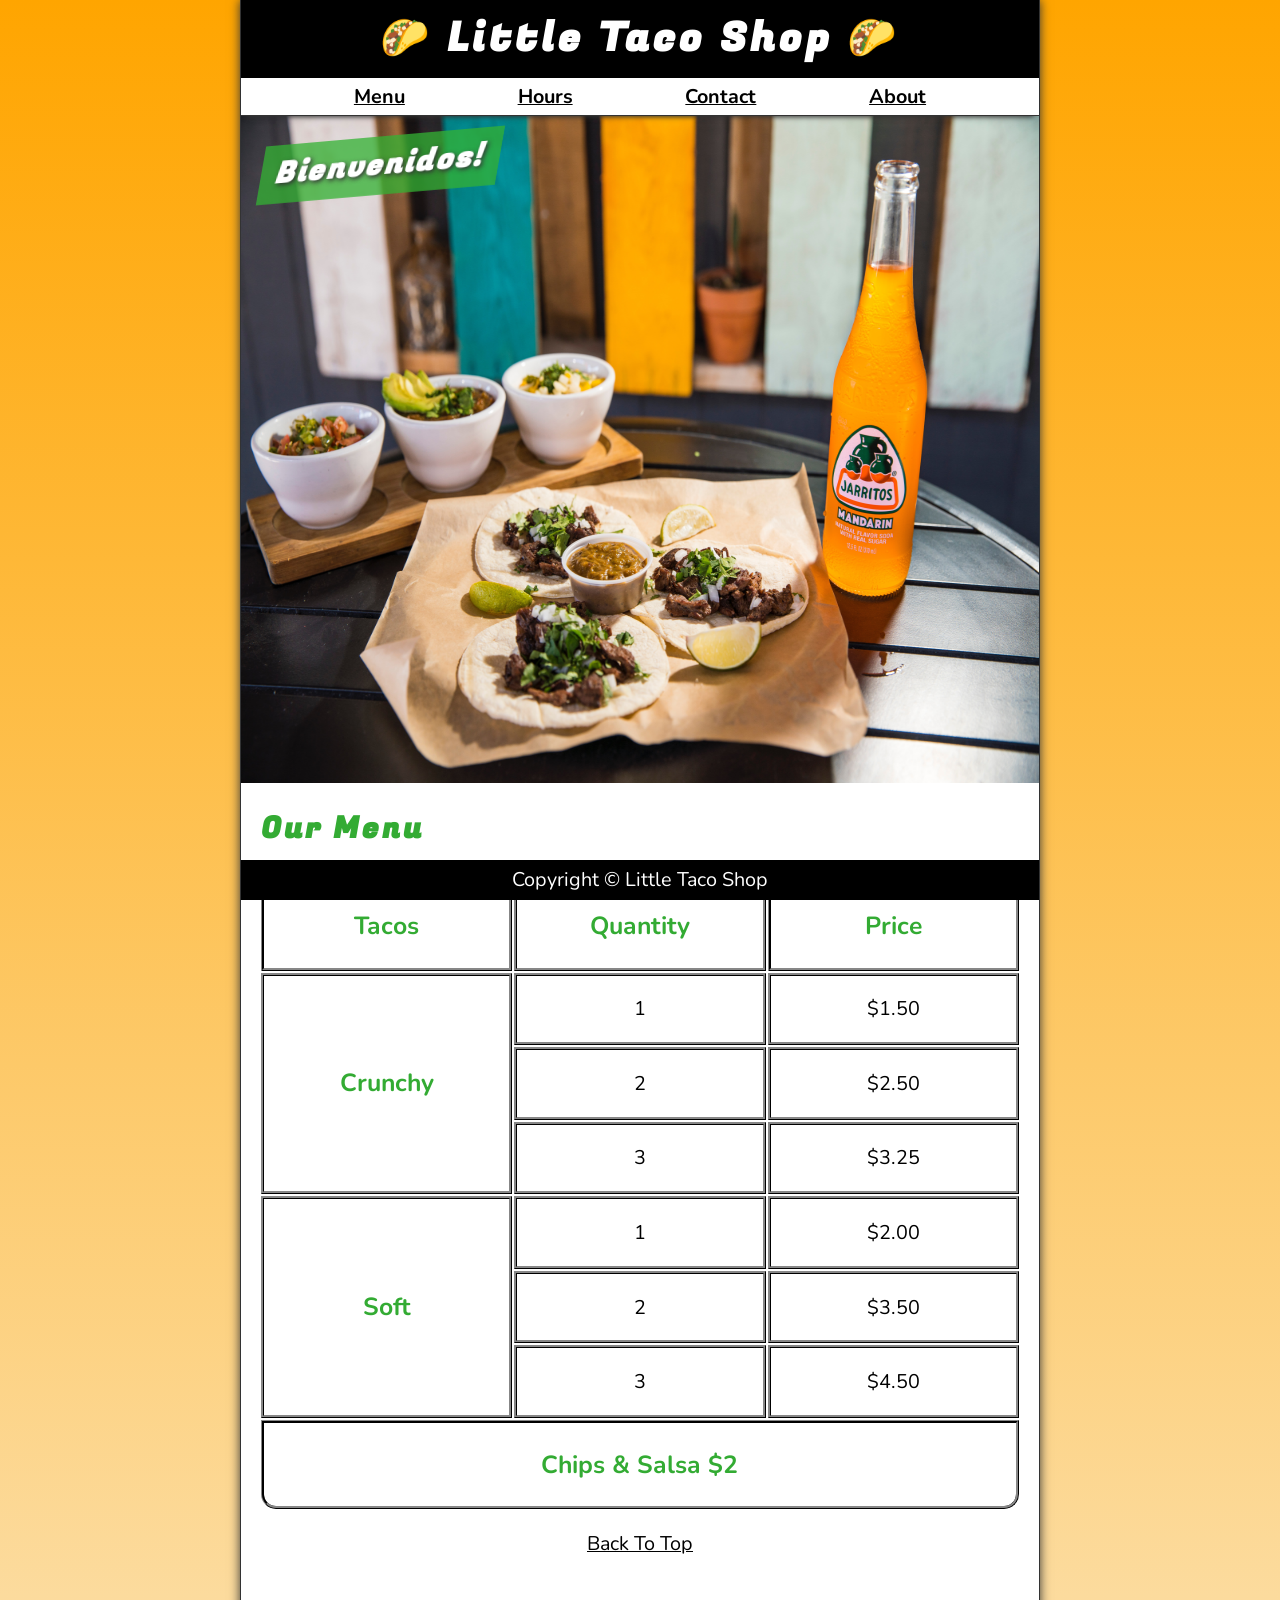
<file: index.html>
<!DOCTYPE html>
<html lang="en">
  <head>
    <meta charset="UTF-8" />
    <meta name="author" content="Maria Mota" />
    <meta name="viewport" content="width=device-width, initial-scale=1.0" />
    <meta
      name="description"
      content="The official website for The Little Taco Shop"
    />
    <title>The Little Taco Shop</title>
    <link rel="icon" href="favicon.ico" type="image/x-icon" />
    <link rel="stylesheet" href="css/style.css" />

    <script scr="js/main.js" defer></script>
  </head>

  <body>
    <header class="header">
      <h1 class="header__h1">Little Taco Shop</h1>
      <nav class="header__nav">
        <ul class="header__ul">
          <li>
            <a href="#menu">Menu</a>
          </li>
          <li>
            <a href="hours.html">Hours</a>
          </li>
          <li>
            <a href="contact.html">Contact</a>
          </li>
          <li>
            <a href="about.html">About</a>
          </li>
        </ul>
      </nav>
    </header>
    <section class="hero">
      <h2 class="hero__h2">Bienvenidos!</h2>
      <figure>
        <img
          src="img/tacos_and_drink_1000x667.png"
          alt="Tacos and a Drink"
          title="We love tacos!"
          width="1000"
          height="667"
        />
        <figcaption class="offscreen">Tacos and a Drink</figcaption>
      </figure>
    </section>

    <main class="main">
      <article id="menu" class="main__article menu">
        <h2 class="menu__h2">Our Menu</h2>

        <table class="menu__container">
          <caption class="offscreen">
            Our Tacos
          </caption>
          <thead>
            <tr>
              <th class="menu__header" scope="col">Tacos</th>
              <th class="menu__header" scope="col">Quantity</th>
              <th class="menu__header" scope="col">Price</th>
            </tr>
          </thead>
          <tbody>
            <tr>
              <th class="menu__item menu__cr" scope="row" rowspan="3">
                Crunchy
              </th>
              <td class="menu__item">1</td>
              <td class="menu__item">$1.50</td>
            </tr>
            <tr>
              <td class="menu__item">2</td>
              <td class="menu__item">$2.50</td>
            </tr>
            <tr>
              <td class="menu__item">3</td>
              <td class="menu__item">$3.25</td>
            </tr>
            <tr>
              <th class="menu__item menu__sf" scope="row" rowspan="3">Soft</th>
              <td class="menu__item">1</td>
              <td class="menu__item">$2.00</td>
            </tr>
            <tr>
              <td class="menu__item">2</td>
              <td class="menu__item">$3.50</td>
            </tr>
            <tr>
              <td class="menu__item">3</td>
              <td class="menu__item">$4.50</td>
            </tr>
          </tbody>
          <tfoot>
            <tr>
              <td class="menu__item menu__cs" colspan="3">
                Chips &amp; Salsa $2
              </td>
            </tr>
          </tfoot>
        </table>
        <p class="center">
          <a href="#">Back To Top</a>
        </p>
      </article>
    </main>
    <footer class="footer">
      <p>
        <span class="nowrap">
          Copyright &copy;
          <time id="year"></time>
        </span>
        <span class="nowrap">Little Taco Shop</span>
      </p>
    </footer>
  </body>
</html>
</file>
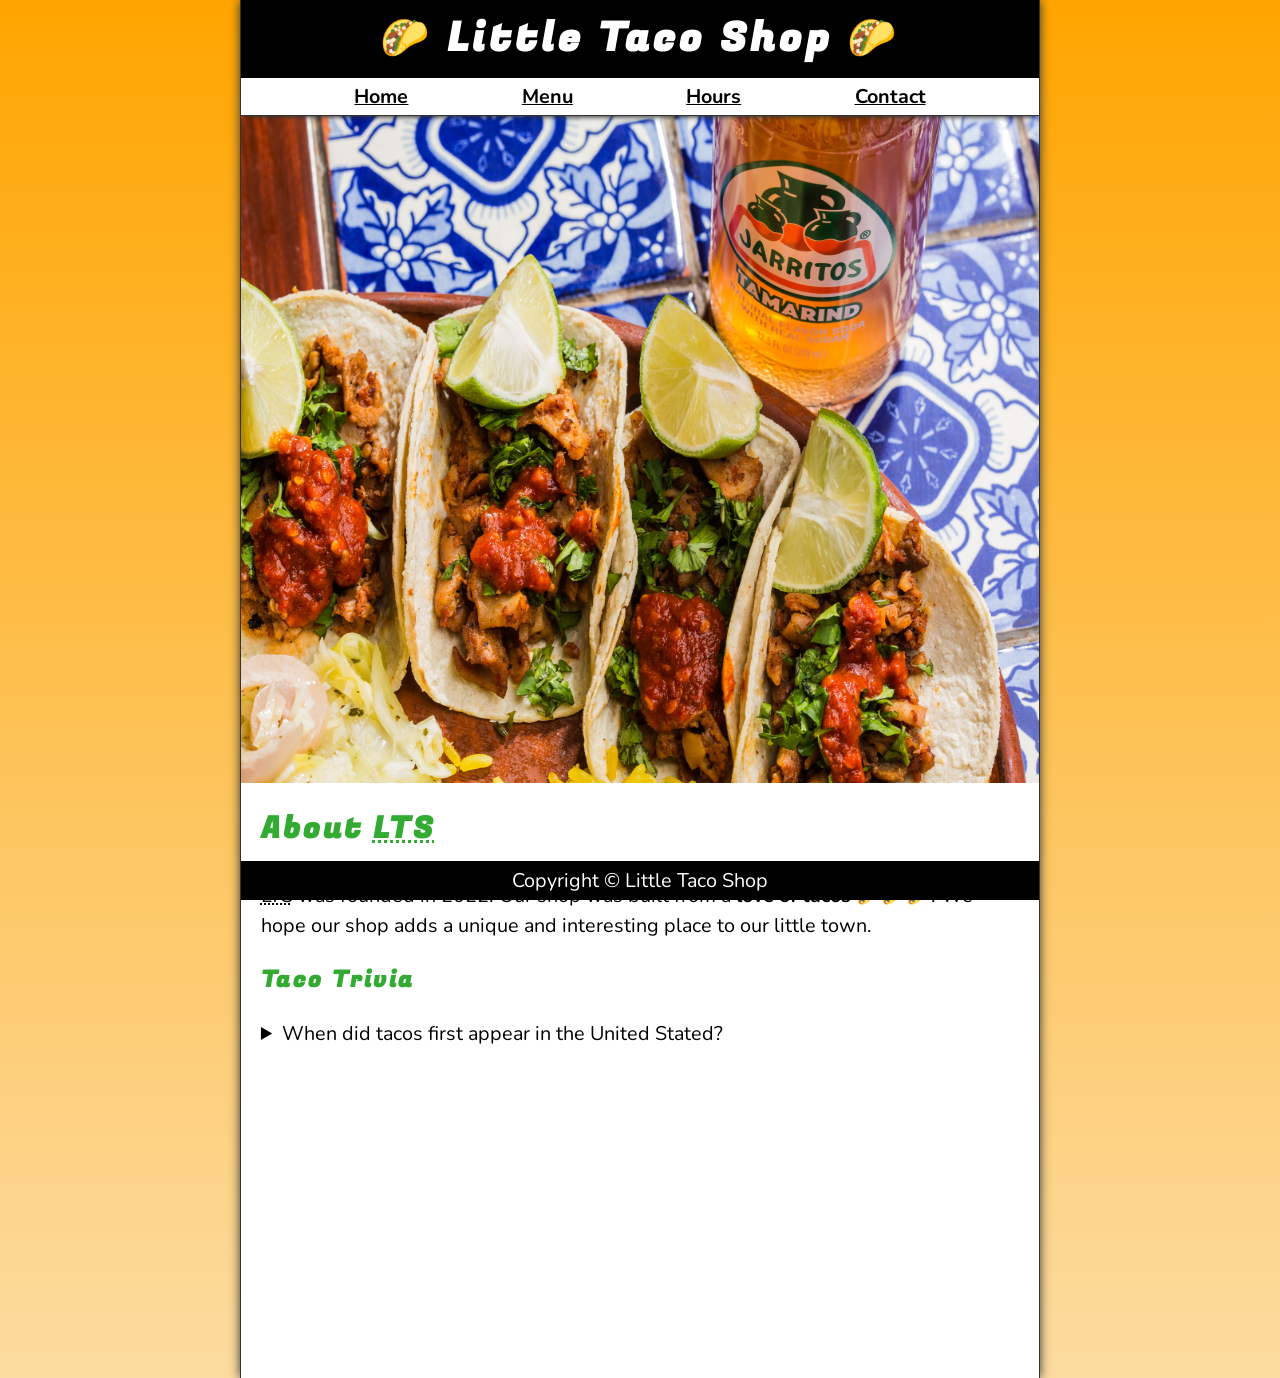
<file: about.html>
<!DOCTYPE html>
<html lang="en">
  <head>
    <meta charset="UTF-8" />
    <meta name="author" content="Maria Mota" />
    <meta name="viewport" content="width=device-width, initial-scale=1.0" />
    <meta name="description" content="About The Little Taco Shop" />
    <title>About LTS</title>
    <link rel="icon" href="favicon.ico" type="image/x-icon" />
    <link rel="stylesheet" href="css/style.css" />
    <script scr="js/main.js" defer></script>
  </head>
  <body>
    <header class="header">
      <h1 class="header__h1">Little Taco Shop</h1>
      <nav class="header__nav">
        <ul class="header__ul">
          <li>
            <a href="/">Home</a>
          </li>
          <li>
            <a href="/#menu">Menu</a>
          </li>
          <li>
            <a href="hours.html">Hours</a>
          </li>
          <li>
            <a href="contact.html">Contact</a>
          </li>
        </ul>
      </nav>
    </header>
    <section class="hero">
      <figure>
        <img
          src="img/tacos_delicioso_1000x667.png"
          alt="Tacos Delicioso"
          title="Tacos Delicioso"
          width="1000"
          height="667"
        />
        <figcaption class="offscreen">Try these Delicious Tacos</figcaption>
      </figure>
    </section>
    <main class="main">
      <article id="about" class="main__article about">
        <h2>About <abbr title="The Little Taco Shop">LTS</abbr></h2>
        <p>
          <abbr title="The Little Taco Shop">LTS</abbr> was founded in
          <time datetime="2022">2022</time>. Our shop was built from a
          <strong>love of tacos</strong> 🌮🌮🌮. We hope our shop adds a unique
          and interesting place to our little town.
        </p>
        <aside class="about__trivia">
          <h3>Taco Trivia</h3>
          <details>
            <summary>When did tacos first appear in the United Stated?</summary>
            <p class="about__trivia-answer">
              Jeffrey M. Pilcher, taco historian and professor of history at the
              University of Minnesota, says the earliest mention of tacos in the
              United States are in a newspaper from
              <time datetime="1905">1905</time>. (Source:
              <cite
                ><a
                  href="https://www.smithsonianmag.com/arts-culture/where-did-the-taco-come-from-81228162/"
                  target="_blank"
                  >Smithsonian Magazine</a
                ></cite
              >)
            </p>
          </details>
        </aside>
      </article>
    </main>

    <footer class="footer">
      <p>
        <span class="nowrap">
          Copyright &copy;
          <time id="year"></time>
        </span>
        <span class="nowrap">Little Taco Shop</span>
      </p>
    </footer>
  </body>
</html>
</file>
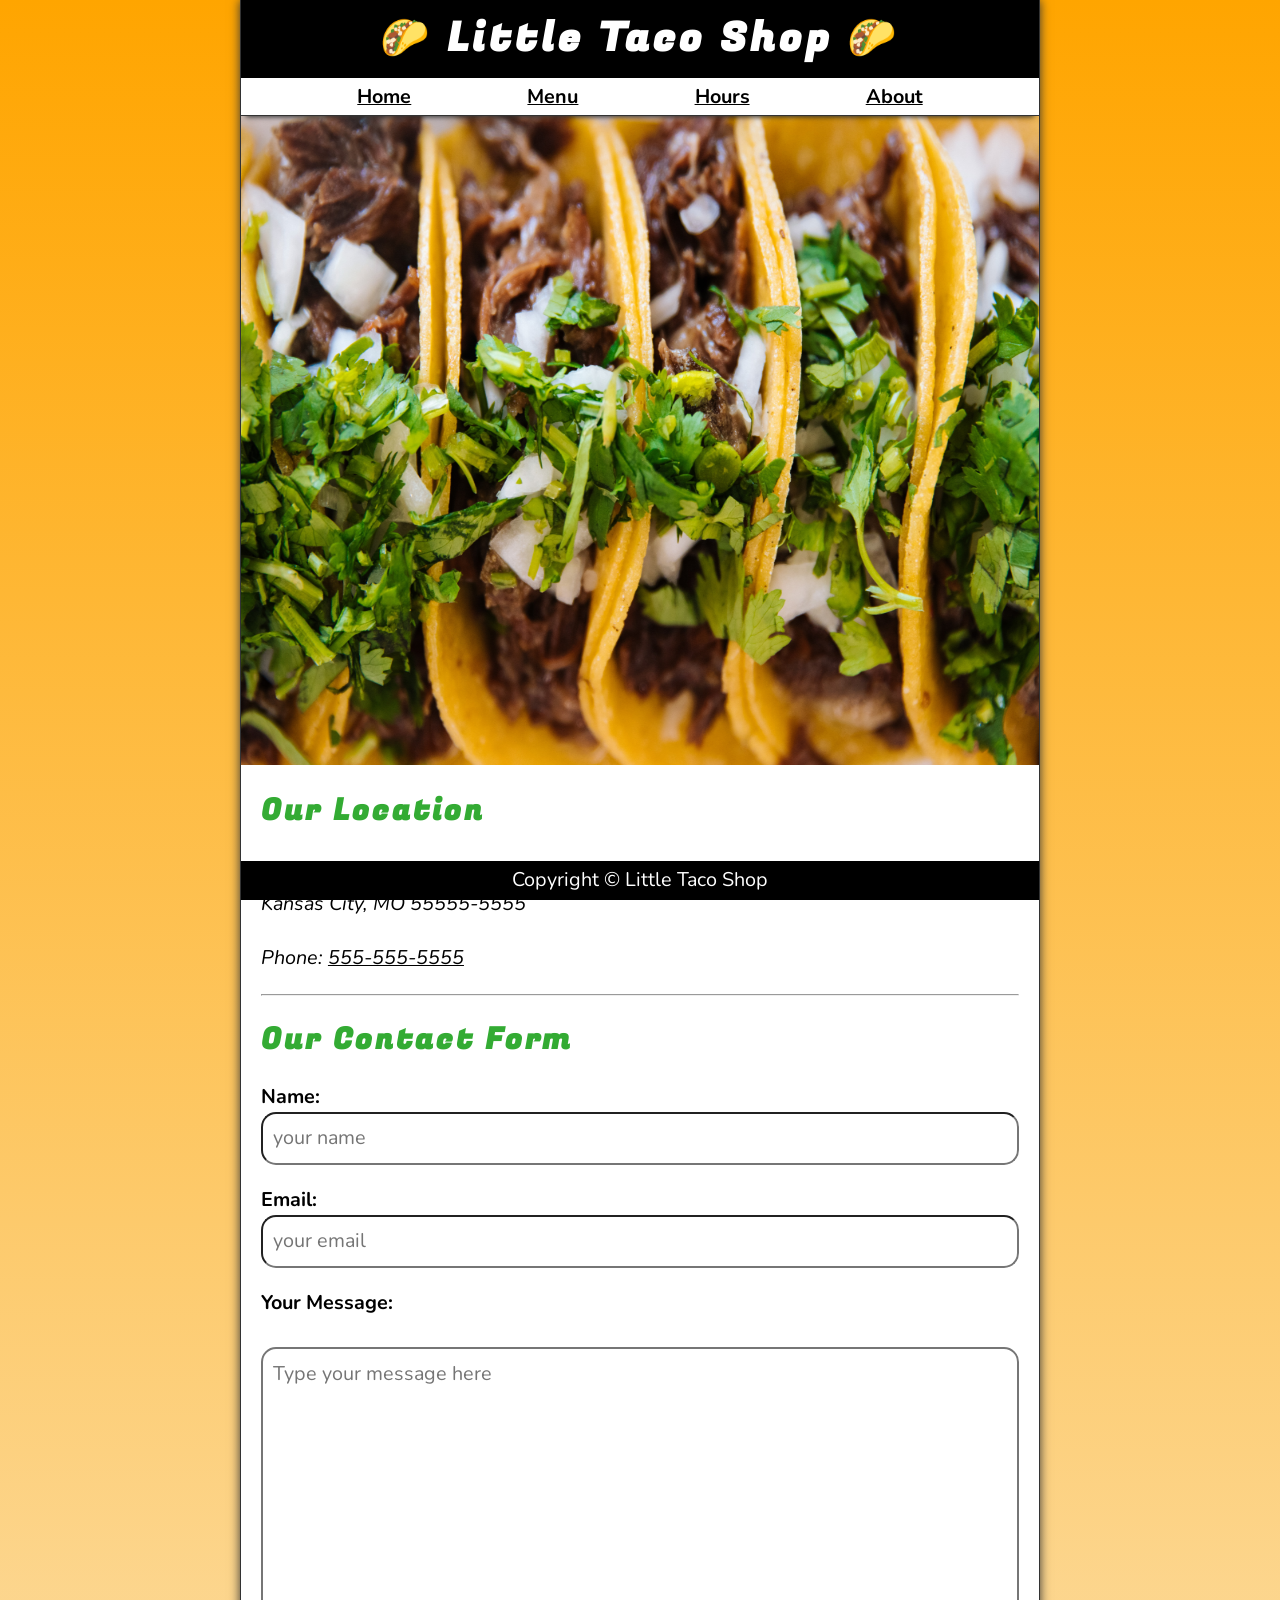
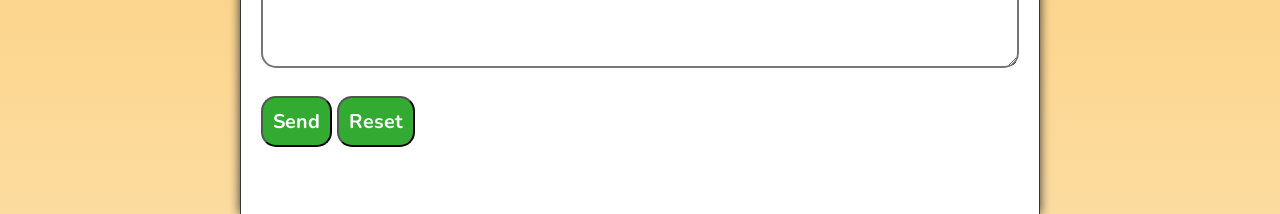
<file: contact.html>
<!DOCTYPE html>
<html lang="en">
  <head>
    <meta charset="UTF-8" />
    <meta name="author" content="Maria Mota" />
    <meta name="viewport" content="width=device-width, initial-scale=1.0" />
    <meta
      name="description"
      content="Contact information for The Little Taco Shop"
    />
    <title>Contact Us - LTS</title>
    <link rel="icon" href="favicon.ico" type="image/x-icon" />
    <link rel="stylesheet" href="css/style.css" />
    <script scr="js/main.js" defer></script>
  </head>

  <body>
    <header class="header">
      <h1 class="header__h1">Little Taco Shop</h1>
      <nav class="header__nav">
        <ul class="header__ul">
          <li>
            <a href="/">Home</a>
          </li>
          <li>
            <a href="/#menu">Menu</a>
          </li>
          <li>
            <a href="hours.html">Hours</a>
          </li>
          <li>
            <a href="about.html">About </a>
          </li>
        </ul>
      </nav>
    </header>
    <section class="hero">
      <figure>
        <img
          src="img/tacos_close_up_1000x649.png"
          alt="Little Taco Shop Tacos"
          title="Tacos ready to eat!"
          width="1000"
          height="649"
        />
        <figcaption class="offscreen">Little Taco Shop Tacos</figcaption>
      </figure>
    </section>
    <main class="main">
      <article class="main__article">
        <h2>Our Location</h2>
        <address>
          555 Taco Temptation Lane, Suite T<br />
          Kansas City, MO 55555-5555
          <br /><br />
          Phone: <a href="tel:+5555555555">555-555-5555</a>
        </address>
      </article>
      <hr />
      <article class="main__article contact">
        <h2 class="contact__h2">Our Contact Form</h2>
        <form
          action="https://httpbin.org/get"
          method="get"
          class="contact__form"
        >
          <fieldset class="contact__fieldset">
            <legend class="offscreen">Send Us A Message</legend>

            <p class="contact__p">
              <label class="contact__label" for="name">Name:</label>
              <input
                class="contact__input"
                type="text"
                name="name"
                id="name"
                placeholder="your name"
                required
              />
            </p>

            <p class="contact__p">
              <label class="contact__label" for="email">Email:</label>
              <input
                class="contact__input"
                type="email"
                name="email"
                id="email"
                placeholder="your email"
                required
              />
            </p>

            <p class="contact__p">
              <label class="contact__label" for="message">Your Message:</label>
              <br />
              <textarea
                class="contact__textarea"
                name="message"
                id="message"
                cols="30"
                rows="10"
                placeholder="Type your message here"
              ></textarea>
            </p>
          </fieldset>

          <button class="contact__button" type="submit">Send</button>
          <button class="contact__button" type="reset">Reset</button>
        </form>
      </article>
    </main>
    <footer class="footer">
      <p>
        <span class="nowrap">
          Copyright &copy;
          <time id="year"></time>
        </span>
        <span class="nowrap">Little Taco Shop</span>
      </p>
    </footer>
  </body>
</html>
</file>
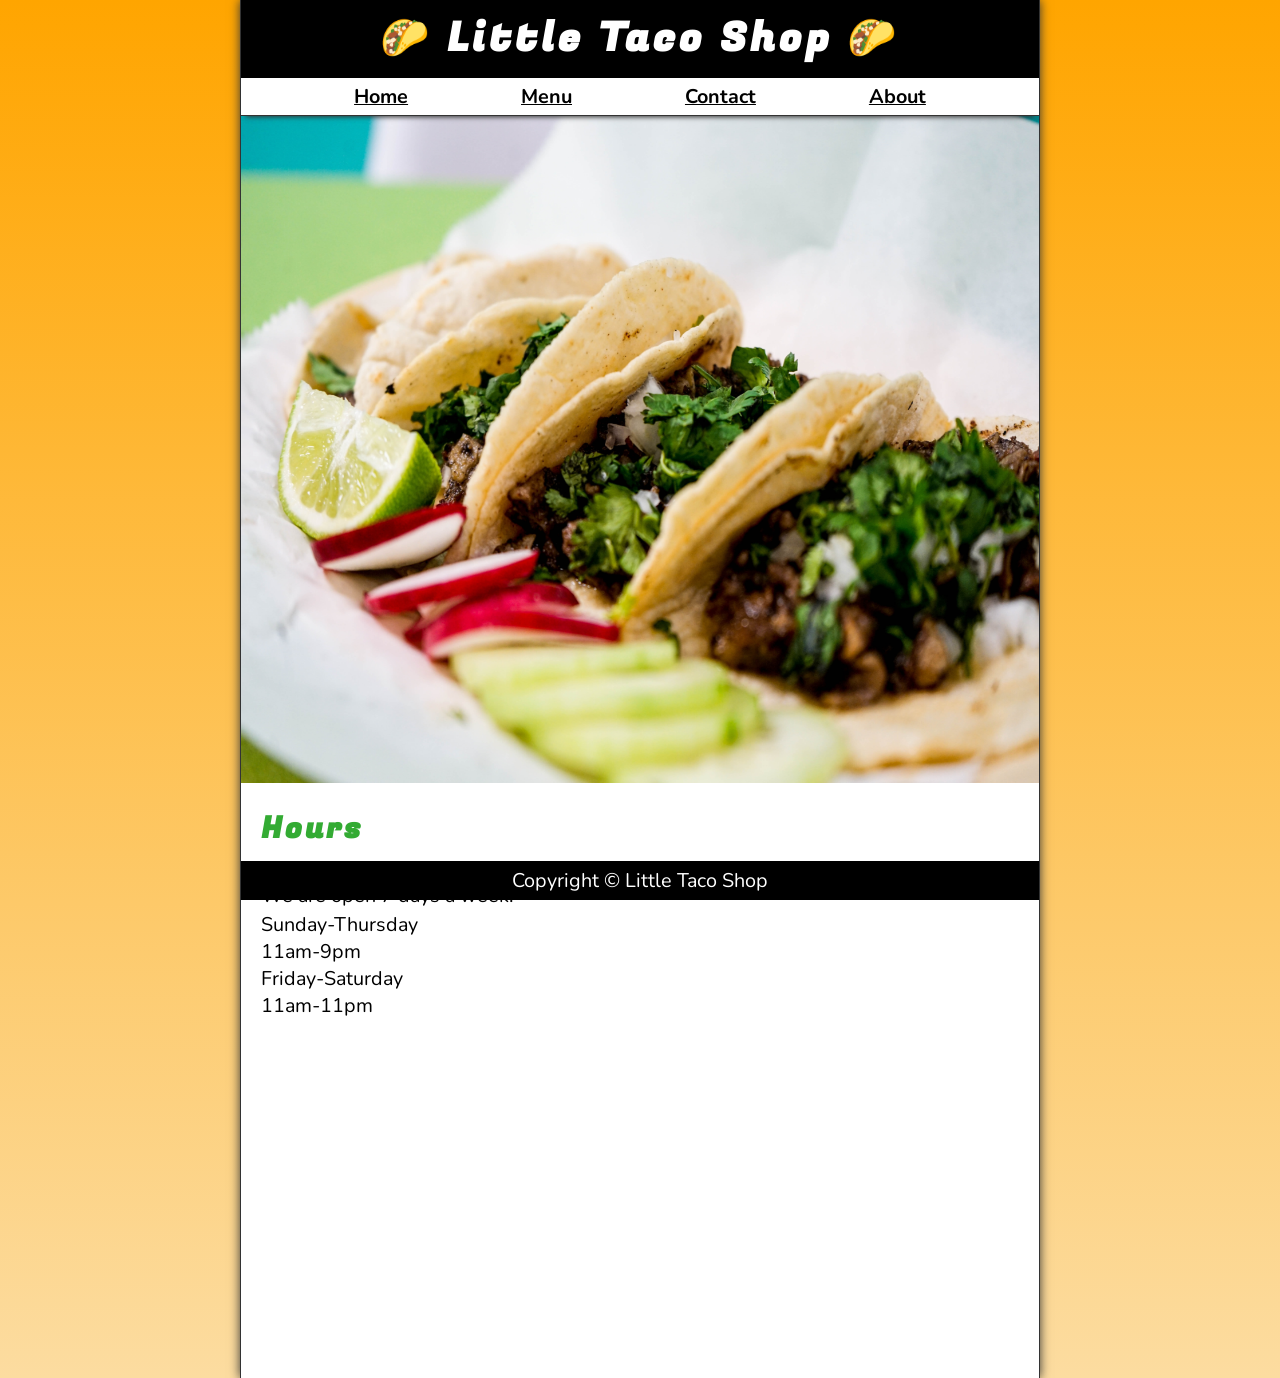
<file: hours.html>
<!DOCTYPE html>
<html lang="en">
  <head>
    <meta charset="UTF-8" />
    <meta name="author" content="Maria Mota" />
    <meta name="viewport" content="width=device-width, initial-scale=1.0" />
    <meta name="description" content="Store Hours for The Little Taco Shop" />
    <title>LTS Hours</title>
    <link rel="icon" href="favicon.ico" type="image/x-icon" />
    <link rel="stylesheet" href="css/style.css" />
    <script scr="js/main.js" defer></script>
  </head>

  <body>
    <header class="header">
      <h1 class="header__h1">Little Taco Shop</h1>
      <nav class="header__nav">
        <ul class="header__ul">
          <li>
            <a href="/">Home</a>
          </li>
          <li>
            <a href="/#menu">Menu</a>
          </li>
          <li>
            <a href="contact.html">Contact</a>
          </li>
          <li>
            <a href="about.html">About</a>
          </li>
        </ul>
      </nav>
    </header>

    <section class="hero">
      <figure>
        <img
          src="img/tacos_tray_1000x667.png"
          alt="A Tray of Tasty Tacos"
          title="We love trays of tacos!"
          width="1000"
          height="667"
        />
        <figcaption class="offscreen">A Tray of Tasty Tacos</figcaption>
      </figure>
    </section>

    <main class="main">
      <article class="main__article">
        <h2>Hours</h2>
        <p>We are open 7 days a week!</p>
        <dl>
          <dt>Sunday-Thursday</dt>
          <dd>11am-9pm</dd>
          <dt>Friday-Saturday</dt>
          <dd>11am-11pm</dd>
        </dl>
      </article>
    </main>
    <footer class="footer">
      <p>
        <span class="nowrap">
          Copyright &copy;
          <time id="year"></time>
        </span>
        <span class="nowrap">Little Taco Shop</span>
      </p>
    </footer>
  </body>
</html>
</file>
<file: css/style.css>
@import url("https://fonts.googleapis.com/css2?family=Fugaz+One&family=Nunito&display=swap");

/* || RESET*/
*,
*::before,
*::after {
  padding: 0;
  margin: 0;
  box-sizing: border-box;
}

img {
  display: block;
  max-width: 100%;
  height: aut0;
}

input,
button,
textarea {
  font: inherit;
}

/* || VARIABLES */

:root {
  /* FONTS */
  --FF: "Nunito", sans-serif;
  --FF-HEADINGS: "Fugaz One", cursive;
  --FS: clamp(1rem, 2.2vh, 1.5rem);

  /* COLORS */
  --BGCOLOR-FADE: rgb(252, 220, 160);
  --BGCOLOR: orange;
  --BGIMAGE: linear-gradient(to bottom, var(--BGCOLOR), var(--BGCOLOR-FADE));
  --BODY-BGCOLOR: #fff;
  --BORDER-COLOR: #333;
  --BUTTON-COLOR: #fff;
  --FONT-COLOR: #000;
  --HEADER-BGCOLOR: #000;
  --HEADER-COLOR: white;
  --HERO-BGCOLOR: rgba(51, 178, 51, 0.75);
  --HERO-COLOR: #fff;
  --HIGHLIGHT-COLOR: rgb(51, 171, 51);
  --LINK-ACTIVE: orange;
  --LINK-COLOR: #000;
  --LINK-HOVER: hsla(0, 0%, 0%, 0.6);
  --NAV-BGCOLOR: white;

  /* BORDERS*/
  --BORDERS: 1px solid var(--BORDER-COLOR);
  --BORDER-RADIUS: 15px;

  /*STANDARD PADDING*/
  --PADDING-TB: 0.25em;
  --PADDING-SIDE: 2.5%;

  /*STANDARD MARGIN*/
  --MARGIN: clamp(1em, 2.5vh, 1.5em) 0;
}

/* || DARK MODE */
@media (prefers-color-scheme: dark) {
  :root {
    --BGCOLOR-FADE: gray;
    --BGCOLOR: #000;
    --BODY-BGCOLOR: #333;
    --BORDER-COLOR: whitesmoke;
    --BUTTON-COLOR: #000;
    --FONT-COLOR: whitesmoke;
    --HEADER-COLOR: whitesmoke;
    --HERO-COLOR: #333;
    --HIGHLIGHT-COLOR: whitesmoke;
    --LINK-ACTIVE: rgb(252, 500, 103);
    --LINK-COLOR: whitesmoke;
    --LINK-HOVER: orange;
    --NAV-BGCOLOR: rgb(20, 20, 20);
  }
}

/* || UTILITY CLASSES */

.offscreen {
  position: absolute;
  left: -10000px;
}

.nowrap {
  white-space: nowrap;
}

.center {
  text-align: center;
}

/* || GENERAL STYLES*/

html {
  scroll-behavior: smooth;
  font-size: var(--FS);
  font-family: var(--FF);

  background-color: var(--BGCOLOR);
  background-image: var(--BGIMAGE);
}

body {
  background-color: var(--BODY-BGCOLOR);
  color: var(--FONT-COLOR);
  min-height: 100vh;
  max-width: 800px;

  margin: 0 auto;
  border-left: var(--BORDERS);
  border-right: var(--BORDERS);

  box-shadow: 0 0 10px var(--BORDER-COLOR);
}

h1,
h2,
h3 {
  font-family: var(--FF-HEADINGS);
  letter-spacing: 0.1em;
}

h2,
h3 {
  margin-bottom: 1em;
  color: var(--HIGHLIGHT-COLOR);
}

p {
  line-height: 1.5;
}

a:any-link {
  color: var(--LINK-COLOR);
}

a:hover,
a:focus-visible {
  color: var(--LINK-HOVER);
}

a:active {
  color: var(--LINK-ACTIVE);
}

/* || HEADER */

.header {
  position: sticky;
  top: 0;
  z-index: 1;
}

.header h1 {
  text-align: center;
  background-color: var(--HEADER-BGCOLOR);
  color: var(--HEADER-COLOR);
  padding: var(--PADDING-TB) var(--PADDING-SIDE);
}

.header__nav {
  background-color: var(--NAV-BGCOLOR);
  border-bottom: var(--BORDERS);
  font-weight: bold;
  box-shadow: 0 6px 5px -5px var(--BORDER-COLOR);
}

.header__ul {
  padding: var(--PADDING-TB) var(--PADDING-SIDE);
  list-style-type: none;
  display: flex;
  justify-content: space-evenly;
  gap: 1rem;
}

/* || HERO */

.hero {
  position: relative;
}

.hero__h2 {
  background-color: var(--HERO-BGCOLOR);
  color: var(--HERO-COLOR);
  padding: 0.25em 0.5em;
  letter-spacing: 0.1rem;
  text-shadow: 2px 2px 5px var(--BORDER-COLOR);
  position: absolute;
  left: 20px;
  top: -100px;

  animation: showWelcome 0.5s ease-in-out 1s forwards;
}

/*animation*/
@keyframes showWelcome {
  0% {
    top: -20px;
    transform: skew(0deg, -5deg) scaleY(0);
  }
  80% {
    top: 30px;
    transform: skew(10deg, -5deg) scaleY(1.2);
  }
  100% {
    top: 20px;
    transform: skew(-10deg, -5deg) scaleY(1);
  }
}

/* || FOOTER */

.footer {
  position: sticky;
  bottom: 0;
  background-color: var(--HEADER-BGCOLOR);
  color: var(--HEADER-COLOR);
  padding: var(--PADDING-TB) var(--PADDING-SIDE);
  text-align: center;
}

/* || MAIN */

.main {
  padding: var(--PADDING-TB) var(--PADDING-SIDE);
}

.main__article {
  scroll-margin-top: 6.5rem;
  margin: var(--MARGIN);
}

.main__article:first-child {
  margin-top: 1em;
}

.main__article:last-child {
  min-height: calc(100vh - 20rem);
}

/* || ABOUT */

.about__trivia {
  margin: var(--MARGIN);
}

.about__trivia-answer {
  margin-top: 1em;
}

/* || CONTACT */

.contact__h2 {
  margin: 0;
}

.contact__fieldset {
  border: none;
}

.contact__p {
  margin: 1em 0;
}

.contact__label {
  display: block;
  font-weight: bold;
}

.contact__input,
.contact__textarea {
  padding: 0.5em;
  border-radius: var(--BORDER-RADIUS);
  border-width: 2px;
  width: 100%;
}

.contact__button {
  padding: 0.5rem;
  border-radius: var(--BORDER-RADIUS);
  background-color: var(--HIGHLIGHT-COLOR);
  color: var(--BUTTON-COLOR);
  font-weight: bold;
}

/* || MENU */

thead,
tbody,
tfoot,
tr {
  display: contents;
}

.menu__container {
  display: grid;
  grid-template-columns: repeat(3, 1fr);

  grid-template-areas:
    "hd1 hd2 hd2"
    "cr cr1 cr1p"
    "cr cr2 cr2p"
    "cr cr3 cr3p"
    "sf sf1 sf1p"
    "sf sf2 sf2p"
    "sf sf3 sf3p"
    "cs cs cs";

  gap: 0.1em;
  margin-bottom: 1em;
}
.menu__cr {
  grid-area: cr;
}

.menu__sf {
  grid-area: sf;
}

.menu__cs {
  grid-area: cs;
}

.menu__cr,
.menu__sf,
.menu__cs,
.menu__header {
  color: var(--HIGHLIGHT-COLOR);
  font-weight: bold;
  height: 100%;
  display: grid;
  place-content: center;
}

.menu__header,
.menu__item {
  width: 100%;
  padding: 1em;
  border: medium ridge var(--BORDER-COLOR);
}

.menu__item {
  display: grid;
  place-content: center;
}

thead th:first-child {
  border-top-left-radius: var(--BORDER-RADIUS);
}
thead th:last-child {
  border-top-right-radius: var(--BORDER-RADIUS);
}

tfoot td {
  border-bottom-left-radius: var(--BORDER-RADIUS);
  border-bottom-right-radius: var(--BORDER-RADIUS);
}

/* || MEDIA QUERIES */
@media screen and (min-width: 576px) {
  .header__h1::before {
    content: "🌮 ";
  }
  .header__h1::after {
    content: " 🌮";
  }

  .menu__header,
  .menu__cr,
  .menu__sf,
  .menu__cs {
    font-size: 125%;
  }
}
</file>
